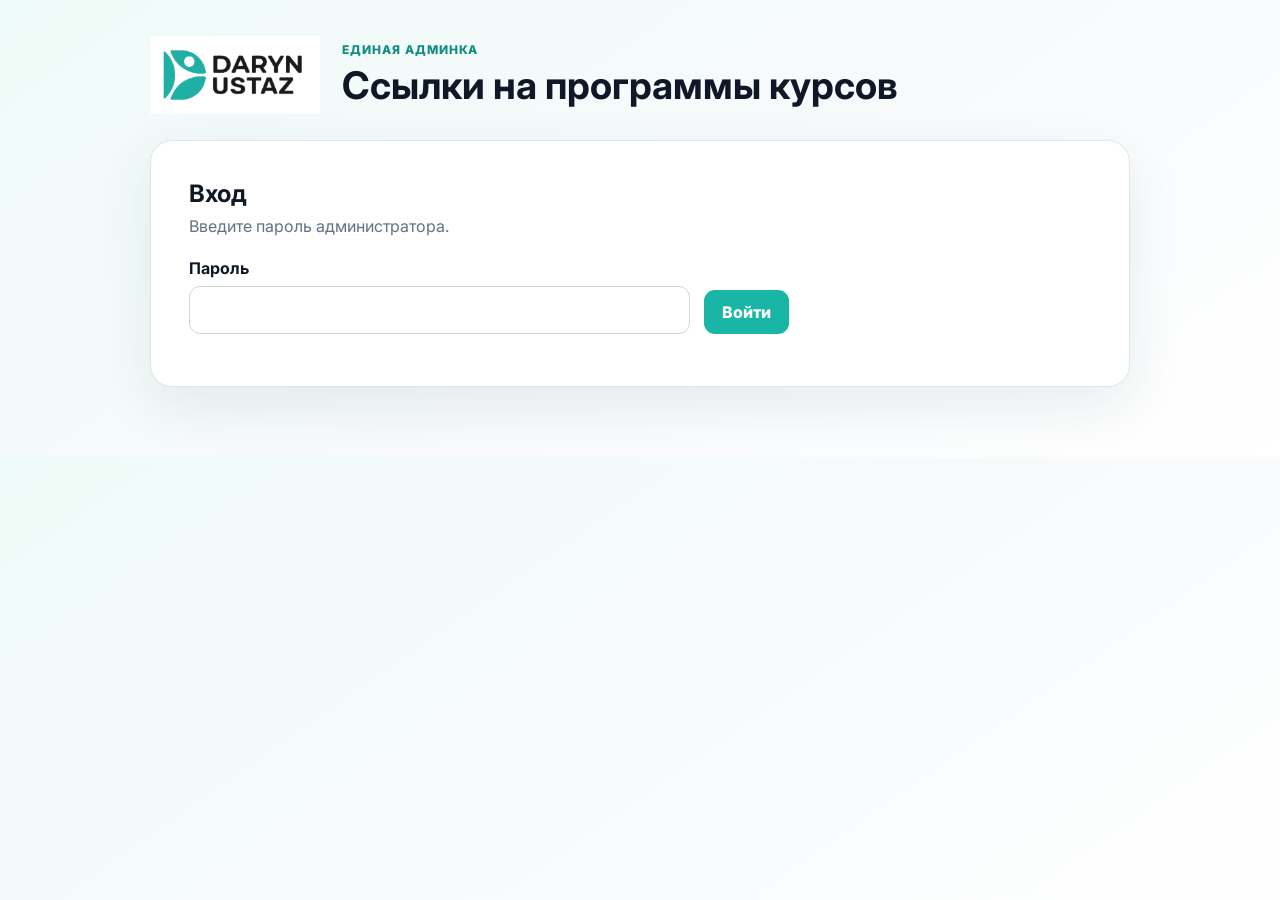
<file: admin/index.html>
<!doctype html>
<html lang="ru">
<head>
  <meta charset="utf-8"><meta name="viewport" content="width=device-width,initial-scale=1">
  <title>Daryn Ustaz — админка ссылок</title>
  <link rel="preconnect" href="https://fonts.googleapis.com"><link rel="preconnect" href="https://fonts.gstatic.com" crossorigin>
  <link href="https://fonts.googleapis.com/css2?family=Inter:wght@400;600;700;800&display=swap" rel="stylesheet"><link rel="stylesheet" href="style.css">
</head>
<body><main class="admin-shell">
  <header><img src="logo.png" alt="Daryn Ustaz"><div><p>Единая админка</p><h1>Ссылки на программы курсов</h1></div><button id="logout" class="quiet" hidden>Выйти</button></header>
  <section id="login" class="panel"><h2>Вход</h2><p>Введите пароль администратора.</p><form id="login-form"><label>Пароль<input type="password" name="password" autocomplete="current-password" required></label><button type="submit">Войти</button><span id="login-status" role="status"></span></form></section>
  <section id="editor" class="panel" hidden><div class="section-head"><div><h2 id="courses-title">Все сайты</h2><p>Здесь доступны все курсы. Измените нужную ссылку и нажмите «Сохранить».</p></div><button id="refresh" class="quiet">Обновить</button></div><div id="courses"></div><p id="editor-status" role="status"></p></section>
</main><script>window.ADMIN_API='https://daryn-ustaz-reviews.onrender.com';</script><script src="admin.js"></script></body></html>
</file>
<file: admin/style.css>
:root{--teal:#19b5a5;--ink:#101827;--muted:#627184;--line:#dce7e5;--bg:#f2f8f7}*{box-sizing:border-box}body{margin:0;background:linear-gradient(145deg,#effbf8,#f8fafc 55%,#fff);font-family:Inter,Arial,sans-serif;color:var(--ink)}.admin-shell{width:min(980px,calc(100% - 32px));margin:0 auto;padding:36px 0 70px}header{display:flex;align-items:center;gap:22px;margin-bottom:26px}header img{width:170px}header p{margin:0;color:#118c80;font-weight:800;text-transform:uppercase;letter-spacing:.08em;font-size:12px}h1{margin:5px 0 0;font-size:clamp(25px,4vw,38px)}header .quiet{margin-left:auto}.panel{background:#fff;border:1px solid var(--line);border-radius:22px;padding:clamp(22px,4vw,38px);box-shadow:0 18px 55px rgba(22,65,62,.09)}h2{margin:0 0 8px}.panel>p,.section-head p{color:var(--muted);margin:0 0 22px}label{display:grid;gap:8px;font-weight:700}input{width:100%;border:1px solid #cbd8d6;border-radius:11px;padding:13px 14px;font:inherit}input:focus{outline:3px solid rgba(25,181,165,.18);border-color:var(--teal)}button{border:0;border-radius:11px;padding:12px 18px;background:var(--teal);color:#fff;font:inherit;font-weight:800;cursor:pointer}button:disabled{opacity:.65}.quiet{background:#e7f5f3;color:#08786e}.section-head{display:flex;justify-content:space-between;gap:20px;align-items:start}.course{border-top:1px solid var(--line);padding:24px 0}.course:first-child{border-top:0;padding-top:4px}.course h3{font-size:17px;line-height:1.45;margin:8px 0 16px}.badge{display:inline-block;background:#e7f5f3;color:#08786e;border-radius:999px;padding:5px 10px;font-size:12px;font-weight:800}.actions{display:flex;gap:14px;align-items:center;margin-top:14px}.actions a{color:#08786e;font-weight:700}.actions span,#login-status,#editor-status{color:var(--muted);font-size:14px}#login-form{display:grid;grid-template-columns:1fr auto;gap:14px;align-items:end;max-width:600px}#login-status{grid-column:1/-1}@media(max-width:650px){.admin-shell{width:min(100% - 20px,980px);padding-top:18px}header{align-items:flex-start;flex-wrap:wrap}header img{width:145px}header .quiet{margin-left:0}.section-head{display:block}.section-head .quiet{margin-bottom:18px}#login-form{grid-template-columns:1fr}.actions{align-items:stretch;flex-direction:column}.actions button{width:100%}}
</file>
